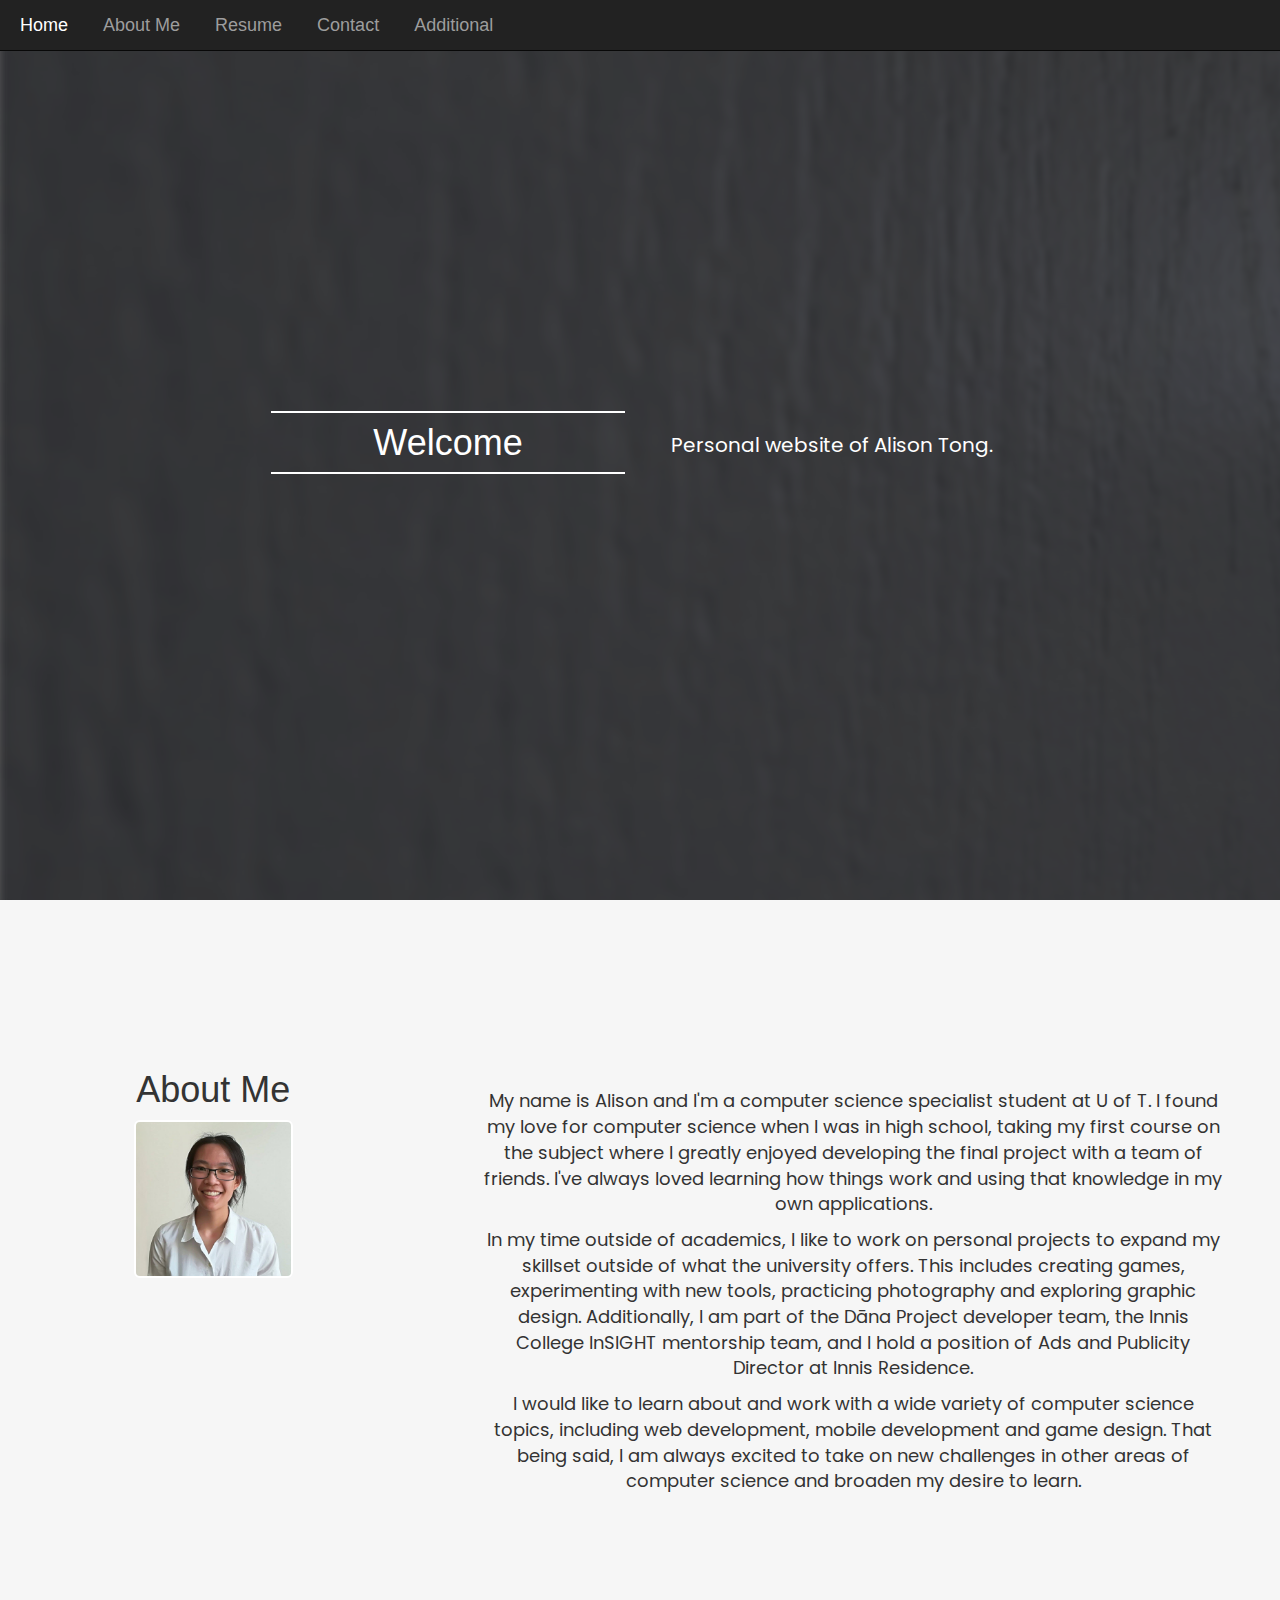
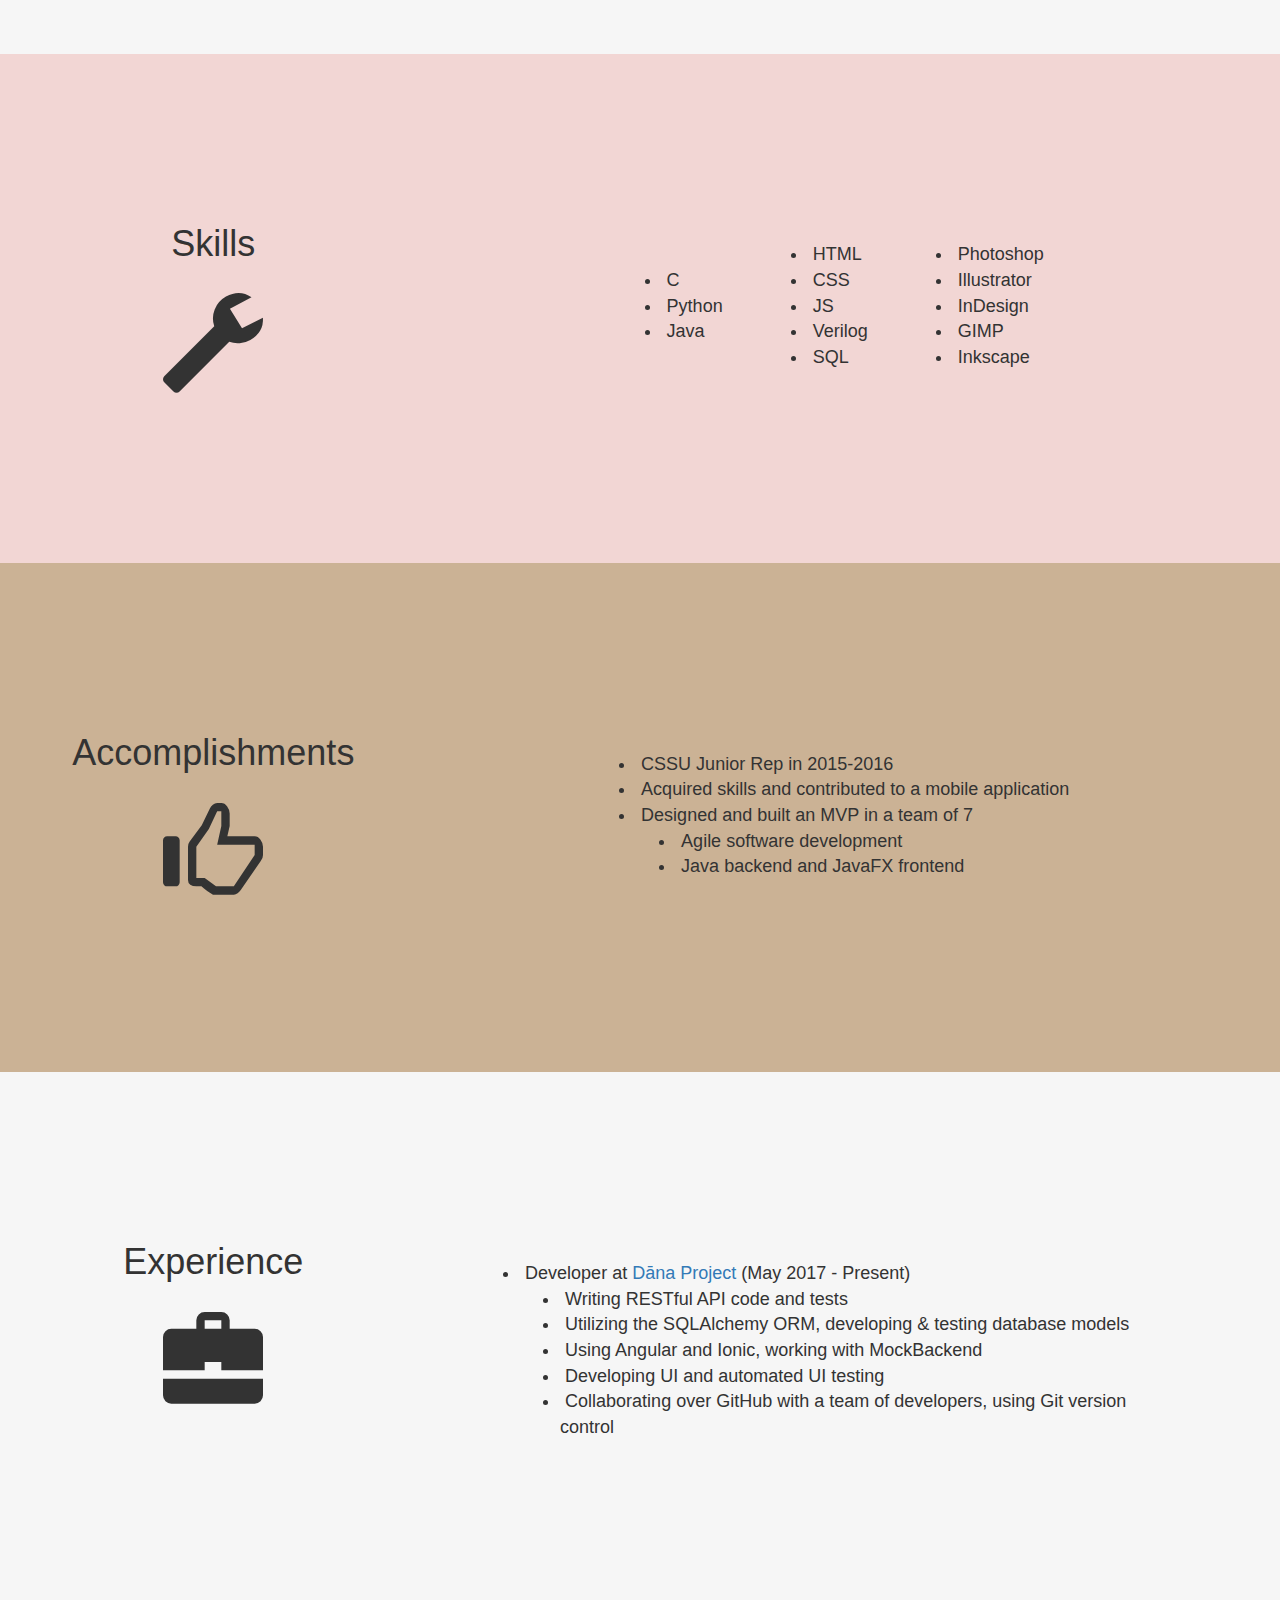
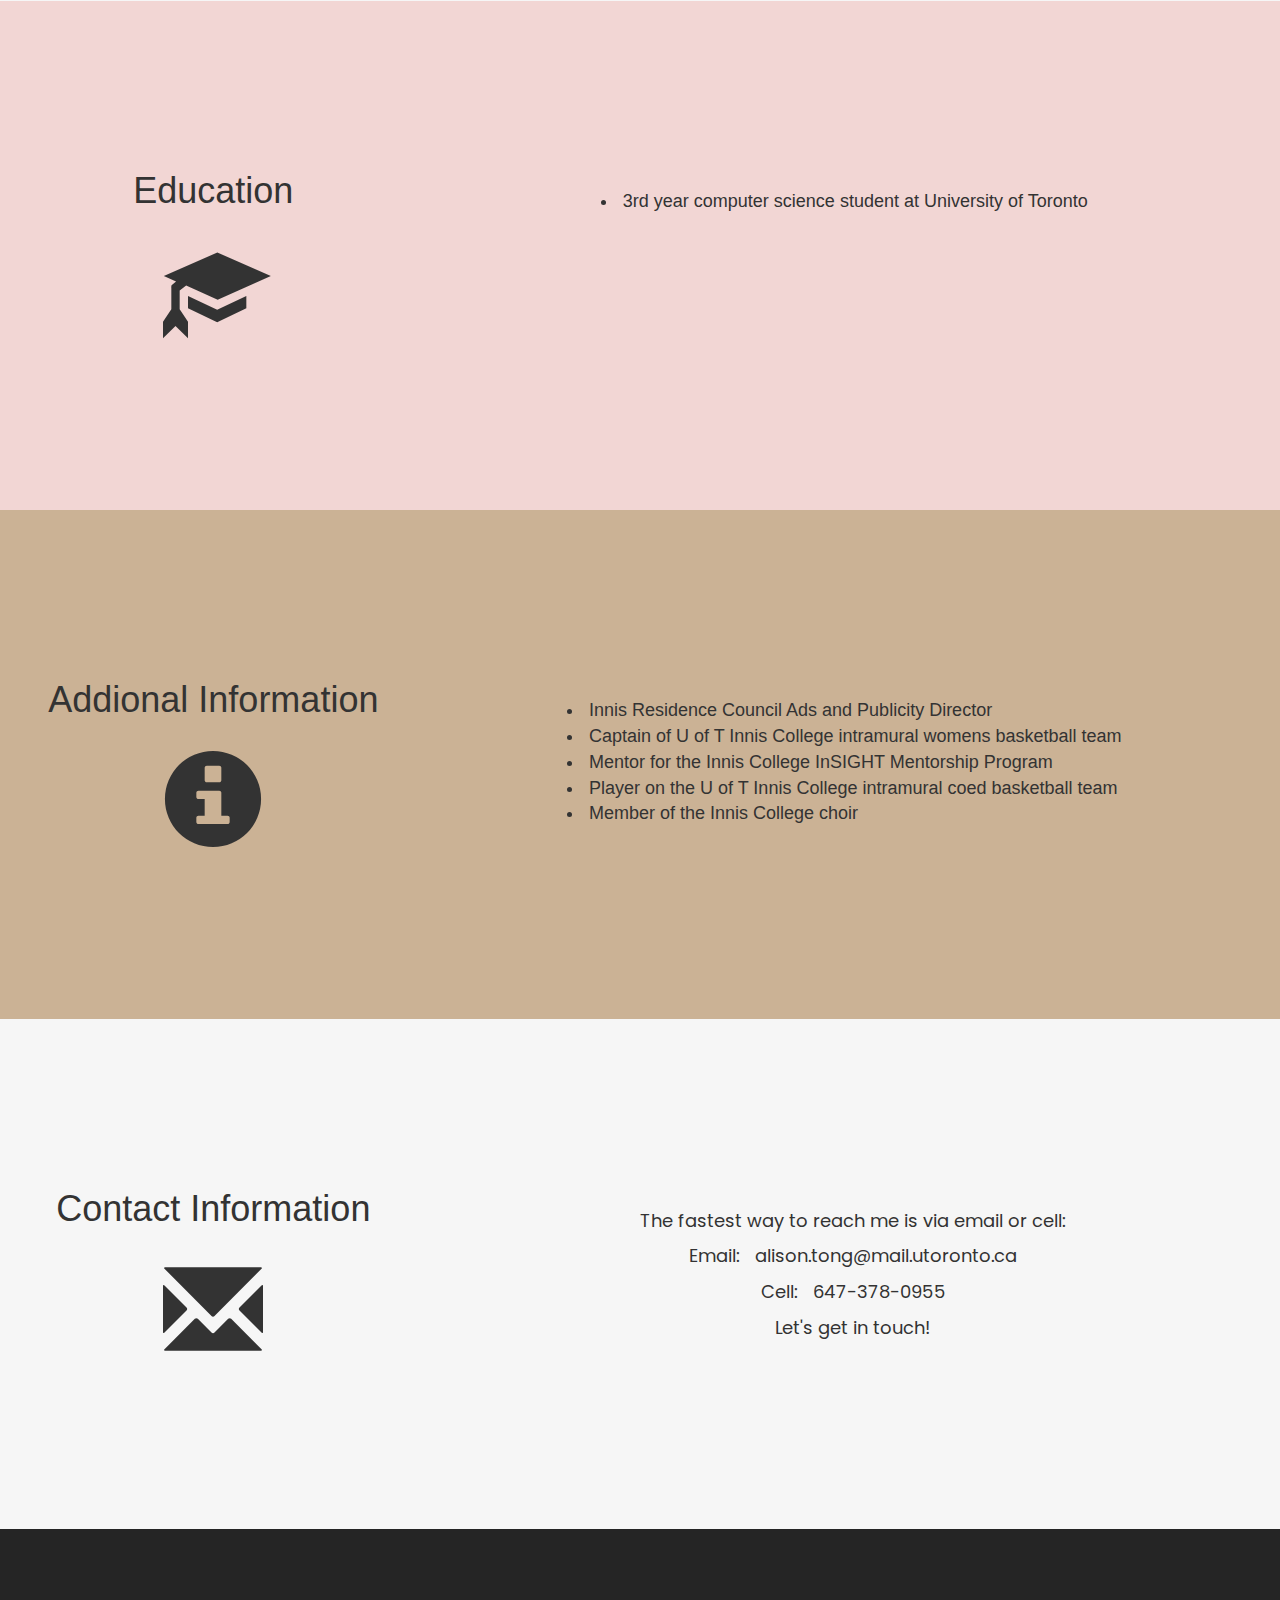
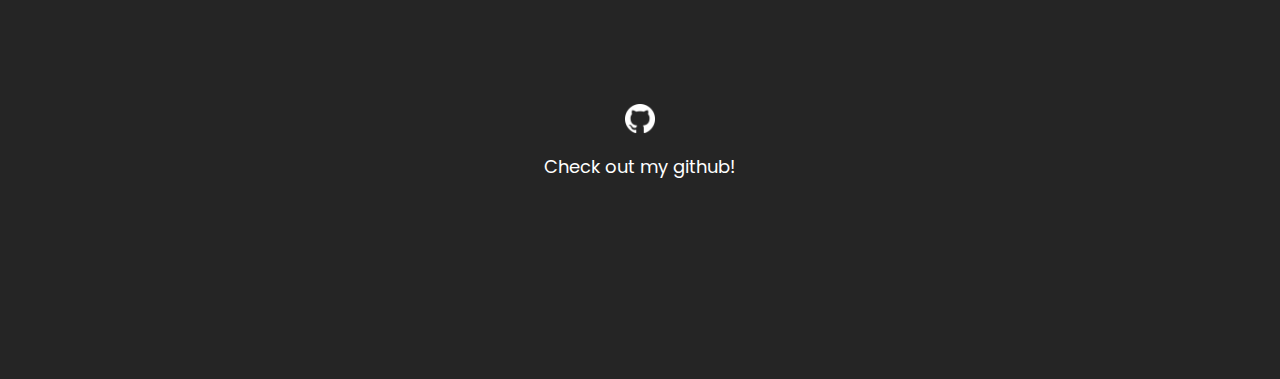
<file: index.html>
<!DOCTYPE html>
<html lang="en">
    <head>
        <meta charset="utf-8">
        <meta name="viewport" content="width=device-width, initial-scale=1">

        <!-- Taken from https://stackoverflow.com/questions/49547/how-to-control-web-page-caching-across-all-browsers
        Prevent caching -->
        <meta http-equiv="Cache-Control" content="no-cache, no-store, must-revalidate" />
        <meta http-equiv="Pragma" content="no-cache" />
        <meta http-equiv="Expires" content="0" />

        <title>Alison Tong</title>
        <link rel="shortcut icon" href="favicon.ico">
        <link href="https://fonts.googleapis.com/css?family=Poppins:300,700" rel="stylesheet">
        <link rel="stylesheet" type="text/css" href="style.css">
        <link rel="stylesheet" type="text/css" href="base.css">
        
        <!-- Link maxcdn, jquery and bootstrap sourced from w3cshools -->
        <!-- Latest compiled and minified CSS -->
        <link rel="stylesheet" href="https://maxcdn.bootstrapcdn.com/bootstrap/3.3.7/css/bootstrap.min.css">

        <!-- jQuery library -->
        <script src="https://ajax.googleapis.com/ajax/libs/jquery/3.2.1/jquery.min.js"></script>

        <!-- Latest compiled JavaScript -->
        <script src="https://maxcdn.bootstrapcdn.com/bootstrap/3.3.7/js/bootstrap.min.js"></script>
    </head>
    <body>
        <!-- Navbar from w3schools-->
        <nav class="navbar navbar-inverse navbar-fixed-top">
            <div class="navbar-header">
                <button type="button" class="navbar-toggle" data-toggle="collapse" data-target="#myNavbar">
                    <span class="icon-bar"></span>
                    <span class="icon-bar"></span>
                    <span class="icon-bar"></span> 
                </button>
            </div>
            <div class="collapse navbar-collapse" id="myNavbar">
                <ul class="nav navbar-nav">
                    <li><a href="#head">Home</a></li>
                    <li><a href="#about-me">About Me</a></li>
                    <li><a href="#resume">Resume</a></li>
                    <li><a href="#contact">Contact</a></li>
                    <li><a href="photos.html">Additional</a></li>
                </ul>
            </div>
        </nav>

        <div id="head" class="row">
            <div class="col-sm-6">
                <h1 class="bordered">Welcome</h1>
            </div>
            <div class="col-sm-6">
                <br><br>
                <p>Personal website of Alison Tong.</p>
            </div>
        </div>

        <div class="container-fluid">
            <div id="about-me"class="row c1">
                <div class="col-sm-4">
                    <h1>About Me</h1>
                    <img id="profile-pic" src="AlisonTCropped.png" class="img-rounded" alt="Me!">
                </div>
                <div class="col-sm-8">
                    <p>My name is Alison and I'm a computer science specialist student at U of T. I found my love for computer science when I was in high school, taking my first course on the subject where I greatly enjoyed developing the final project with a team of friends. I've always loved learning how things work and using that knowledge in my own applications.</p>
                    <p>In my time outside of academics, I like to work on personal projects to expand my skillset outside of what the university offers. This includes creating games, experimenting with new tools, practicing photography and exploring graphic design. Additionally, I am part of the Dāna Project developer team, the Innis College InSIGHT mentorship team, and I hold a position of Ads and Publicity Director at Innis Residence.</p>
                    <p>I would like to learn about and work with a wide variety of computer science topics, including web development, mobile development and game design. That being said, I am always excited to take on new challenges in other areas of computer science and broaden my desire to learn.</p>
                </div>
            </div>

            <div id="resume" class="row c2">
                <div class="col-sm-4">
                    <h1>Skills</h1>
                    <span class="glyphicon glyphicon-wrench"></span>
                </div>
                <div class="col-sm-8" style="display: inline;">
                    <ul>
                        <li>C</li>
                        <li>Python</li>
                        <li>Java</li>
                    </ul>
                    <ul>
                        <li>HTML</li>
                        <li>CSS</li>
                        <li>JS</li>
                        <li>Verilog</li>
                        <li>SQL</li>
                    </ul>
                    <ul>
                        <li>Photoshop</li>
                        <li>Illustrator</li>
                        <li>InDesign</li>
                        <li>GIMP</li>
                        <li>Inkscape</li>
                    </ul>
                </div>
            </div>

            <div class="row c3">
                <div class="col-sm-4">
                    <h1>Accomplishments</h1>
                    <span class="glyphicon glyphicon-thumbs-up"></span>
                </div>
                <div class="col-sm-8">
                    <ul>
                        <li>CSSU Junior Rep in 2015-2016</li>
                        <li>Acquired skills and contributed to a mobile application</li>
                        <li>Designed and built an MVP in a team of 7</li>
                        <ul>
                            <li>Agile software development</li>
                            <li>Java backend and JavaFX frontend</li>
                        </ul>
                    </ul>                    
                </div>
            </div>

            <div class="row c1">
                <div class="col-sm-4">
                    <h1>Experience</h1>
                    <span class="glyphicon glyphicon-briefcase"></span>
                </div>
                <div class="col-sm-8">
                    <ul>
                        <li>Developer at <a href="http://danaproject.org/" target="_blank">Dāna Project</a> (May 2017 - Present)</li>
                        <ul>
                            <li>Writing RESTful API code and tests</li>
                            <li>Utilizing the SQLAlchemy ORM, developing & testing database models</li>
                            <li>Using Angular and Ionic, working with MockBackend</li>
                            <li>Developing UI and automated UI testing</li>
                            <li>Collaborating over GitHub with a team of developers, using Git version control</li>
                        </ul>
                    </ul>                    
                </div>
            </div>

            <div class="row c2">
                <div class="col-sm-4">
                    <h1>Education</h1>
                    <span class="glyphicon glyphicon-education"></span>
                </div>
                <div class="col-sm-8">
                    <ul>
                        <li>3rd year computer science student at University of Toronto</li>
                    </ul>
                </div>
            </div>

            <div class="row c3">
                <div class="col-sm-4">
                    <h1>Addional Information</h1>
                    <span class="glyphicon glyphicon-info-sign"></span>
                </div>
                <div class="col-sm-8">
                    <ul>
                        <li>Innis Residence Council Ads and Publicity Director</li>
                        <li>Captain of U of T Innis College intramural womens basketball team</li>
                        <li>Mentor for the Innis College InSIGHT Mentorship Program</li>
                        <li>Player on the U of T Innis College intramural coed basketball team</li>
                        <li>Member of the Innis College choir</li>
                    </ul>
                </div>
            </div>

            <div id="contact" class="row c1">
                <div class="col-sm-4">
                    <h1>Contact Information</h1>
                    <span class="glyphicon glyphicon-envelope"></span>
                </div>
                <div class="col-sm-8">
                    <p>The fastest way to reach me is via email or cell:</p>
                    <p>Email:&nbsp&nbsp alison.tong@mail.utoronto.ca</p>
                    <p>Cell:&nbsp&nbsp 647-378-0955</p>
                    <p>Let's get in touch!</p>
                </div>
            </div>

            <div class="row foot">    
                <a href="https://github.com/AlisonT1230" target="_blank">
                <img id="gitmark" src="GitHub-Mark-Light-64px.png" width="30px" height:"30px"/>
                </a>
                <br><br>
                <p style="color: white;">Check out my github!</p>
            </div>
        </div>
    </body>
</html>
</file>
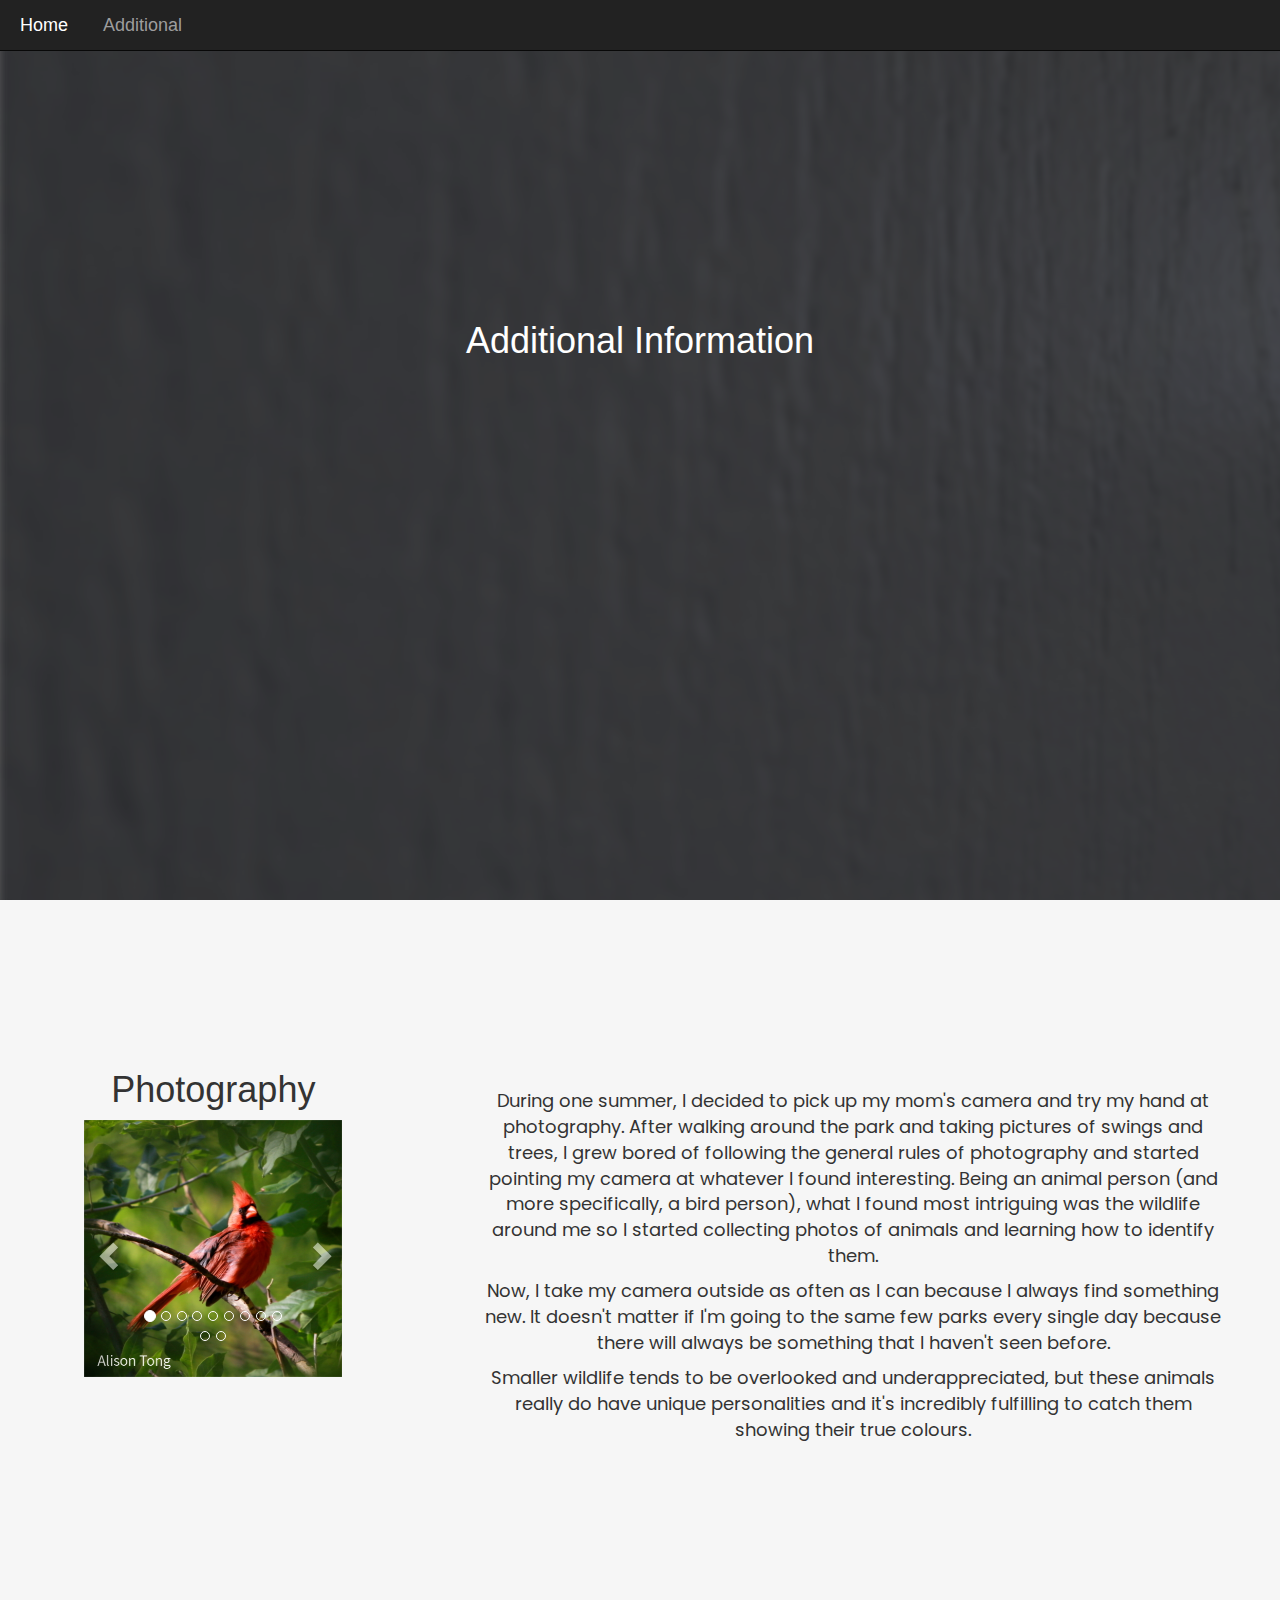
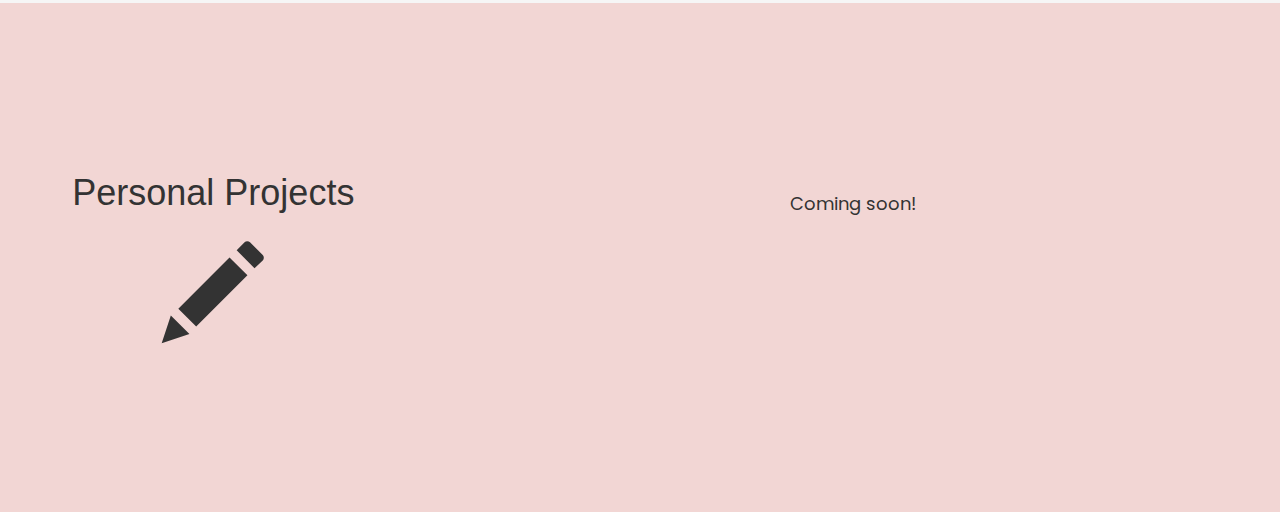
<file: photos.html>
<!DOCTYPE html>
<html lang="en">
    <head>
        <meta charset="utf-8">
        <meta name="viewport" content="width=device-width, initial-scale=1">
        <link rel="shortcut icon" href="favicon.ico">

        <!-- Taken from https://stackoverflow.com/questions/49547/how-to-control-web-page-caching-across-all-browsers
        Prevent caching -->
        <meta http-equiv="Cache-Control" content="no-cache, no-store, must-revalidate" />
        <meta http-equiv="Pragma" content="no-cache" />
        <meta http-equiv="Expires" content="0" />

        <link href="https://fonts.googleapis.com/css?family=Poppins:300,700" rel="stylesheet">
        <link rel="stylesheet" type="text/css" href="photos.css">
        <link rel="stylesheet" type="text/css" href="base.css">
        
        <!-- Link maxcdn, jquery and bootstrap sourced from w3cshools -->
        <!-- Latest compiled and minified CSS -->
        <link rel="stylesheet" href="https://maxcdn.bootstrapcdn.com/bootstrap/3.3.7/css/bootstrap.min.css">

        <!-- jQuery library -->
        <script src="https://ajax.googleapis.com/ajax/libs/jquery/3.2.1/jquery.min.js"></script>

        <!-- Latest compiled JavaScript -->
        <script src="https://maxcdn.bootstrapcdn.com/bootstrap/3.3.7/js/bootstrap.min.js"></script>

        <title>Alison Tong - Additional</title>
    </head>
    <body>
        <div id="head" class="row">
            <div class="col-sm-12">
                <h1 class="bordered" style="padding-top: 20%;">Additional Information</h1>
            </div>
        </div>

        <nav class="navbar navbar-inverse navbar-fixed-top">
            <div class="navbar-header">
                <button type="button" class="navbar-toggle" data-toggle="collapse" data-target="#myNavbar">
                    <span class="icon-bar"></span>
                    <span class="icon-bar"></span>
                    <span class="icon-bar"></span> 
                </button>
            </div>
            <div class="collapse navbar-collapse" id="myNavbar">
                <ul class="nav navbar-nav">
                    <li><a href="index.html">Home</a></li>
                    <li><a href="photos.html">Additional</a></li>
                </ul>
            </div>
        </nav>

        <div class="container-fluid">
            <div id="photography"class="row c1">
                <div class="col-sm-4">
                    <h1>Photography</h1>
                    <div id="photoCarousel" class="carousel slide" data-ride="carousel">
                        <ol class="carousel-indicators">
                            <li data-target="#photoCarousel" data-slide-to="0" class="active"></li>
                            <li data-target="#photoCarousel" data-slide-to="1" class=""></li>
                            <li data-target="#photoCarousel" data-slide-to="2" class=""></li>
                            <li data-target="#photoCarousel" data-slide-to="3" class=""></li>
                            <li data-target="#photoCarousel" data-slide-to="4" class=""></li>
                            <li data-target="#photoCarousel" data-slide-to="5" class=""></li>
                            <li data-target="#photoCarousel" data-slide-to="6" class=""></li>
                            <li data-target="#photoCarousel" data-slide-to="7" class=""></li>
                            <li data-target="#photoCarousel" data-slide-to="8" class=""></li>
                            <li data-target="#photoCarousel" data-slide-to="9" class=""></li>
                            <li data-target="#photoCarousel" data-slide-to="10" class=""></li>
                        </ol>
                        <div class="carousel-inner">
                            <div class="item active">
                                <img src="photos/0.JPG" alt="Northern Cardinal" style="width:100%;">
                            </div>
                            <div class="item">
                                <img src="photos/1.png" alt="White Throated Sparrow" style="width:100%;">
                            </div>
                            <div class="item">
                                <img src="photos/2.png" alt="Duckling" style="width:100%;">
                            </div>
                            <div class="item">
                                <img src="photos/3.png" alt="Chipmunk" style="width:100%;">
                            </div>
                            <div class="item">
                                <img src="photos/4.png" alt="Frog" style="width:100%;">
                            </div>
                            <div class="item">
                                <img src="photos/5.png" alt="Downy Woodpecker" style="width:100%;">
                            </div>
                            <div class="item">
                                <img src="photos/6.png" alt="Blue Jay" style="width:100%;">
                            </div>
                            <div class="item">
                                <img src="photos/7.png" alt="Trumpeter Swan" style="width:100%;">
                            </div>
                            <div class="item">
                                <img src="photos/8.png" alt="Great Blue Heron" style="width:100%;">
                            </div>
                            <div class="item">
                                <img src="photos/9.png" alt="Milkweed Beetle" style="width:100%;">
                            </div>
                            <div class="item">
                                <img src="photos/10.png" alt="Goose & Gosling" style="width:100%;">
                            </div>
                        </div>
                        <a class="left carousel-control" href="#photoCarousel" data-slide="prev">
                            <span class="glyphicon glyphicon-chevron-left"></span>
                            <span class="sr-only">Previous</span>
                        </a>
                        <a class="right carousel-control" href="#photoCarousel" data-slide="next">
                            <span class="glyphicon glyphicon-chevron-right"></span>
                            <span class="sr-only">Next</span>
                        </a>
                    </div>
                </div>
                <div class="col-sm-8">
                    <p>
                        During one summer, I decided to pick up my mom's camera and try my hand at photography.  
                        After walking around the park and taking pictures of swings and trees, I grew bored of 
                        following the general rules of photography and started pointing my camera at whatever 
                        I found interesting.  Being an animal person (and more specifically, a bird person), 
                        what I found most intriguing was the wildlife around me so I started collecting photos 
                        of animals and learning how to identify them.
                    </p>
                    <p>
                        Now, I take my camera outside as often as I can because I always find something new.  
                        It doesn't matter if I'm going to the same few parks every single day because there will 
                        always be something that I haven't seen before.
                    </p>
                    <p>
                        Smaller wildlife tends to be overlooked and underappreciated, but these animals really 
                        do have unique personalities and it's incredibly fulfilling to catch them showing 
                        their true colours.
                    </p>
                </div>
            </div>

            <div class="row c2">
                <div class="col-sm-4">
                    <h1>Personal Projects</h1>
                    <span class="glyphicon glyphicon-pencil"></span>
                </div>
                <div class="col-sm-8">
                    <p>Coming soon!</p>
                </div>
            </div>
        </div>
    </body>
</html>
</file>
<file: style.css>
#head h1 {
    padding: 10px;
    border-top: solid white 2px;
    border-bottom: solid white 2px;
}

row, .foot {
    background-color: rgb(37, 37, 37);
    min-height: 20vh;
    padding-top: 2%;
    padding-bottom: 2%;
}

#profile-pic {
    width: 40%;
    height: 40%;
    border-style: solid;
    border-color: white;
    border-width: 2px;
}

#gitmark {
    padding-top: 2%;
}

a {
    text-decoration: none;    
}
</file>
<file: base.css>
body {
    text-align: center;
}

.container-fluid {
    position: absolute;
    top: 100%;
}

#head {
    position: absolute;
    background-image: url("BackTexture.png");
    height: 100%;
    width: 100%;
    padding-left: 20%;
    padding-right: 20%;
    margin: 0;
    color: white;
}

.row {
    padding-top: 12%;
    padding-bottom: 12%;
    min-height: 50vh;
}

#head .col-sm-6 {
    top: 40%;
}

#head .col-sm-6 p {
    font-size: 20px;
}

.col-sm-8 {
    padding-top: 3%;
}

.col-sm-8 p{
    padding-left: 5%;
    padding-right: 5%;
}

p {
    font-family: 'Poppins', sans-serif;
    font-size: 18px;
}

ul {
    display: inline-block;
    list-style: disc;
    text-align: left;
    vertical-align: middle;
    padding-right: 5%;
}

li {
    font-size: 18px;
    text-indent: 5px;
}

.c1 {
    background-color: rgba(245, 245, 245, 0.93);
}

.c2 {
    background-color: rgba(240, 206, 204, 0.84);
}

.c3 {
    background-color: rgba(199, 172, 141, 0.93);
}


.glyphicon {
    padding: 5%;
    font-size: 100px;
}

body::-webkit-scrollbar {
    width: 0.5em;
}

body::-webkit-scrollbar-track {
    -webkit-box-shadow: inset 0 0 6px rgba(0,0,0,0.3);
}
 
body::-webkit-scrollbar-thumb {
    background-color: rgba(255, 255, 255, 0.8);
    outline: 1px solid slategrey;
}

body::-webkit-scrollbar-track-piece{
    background-color: rgba(0, 0, 0, 0.2);
}
</file>
<file: photos.css>
.carousel {
    max-height: 65% !important;
    max-width: 65% !important;
    margin: auto;
}

.carousel-inner {
    pointer-events: none;
}
</file>
